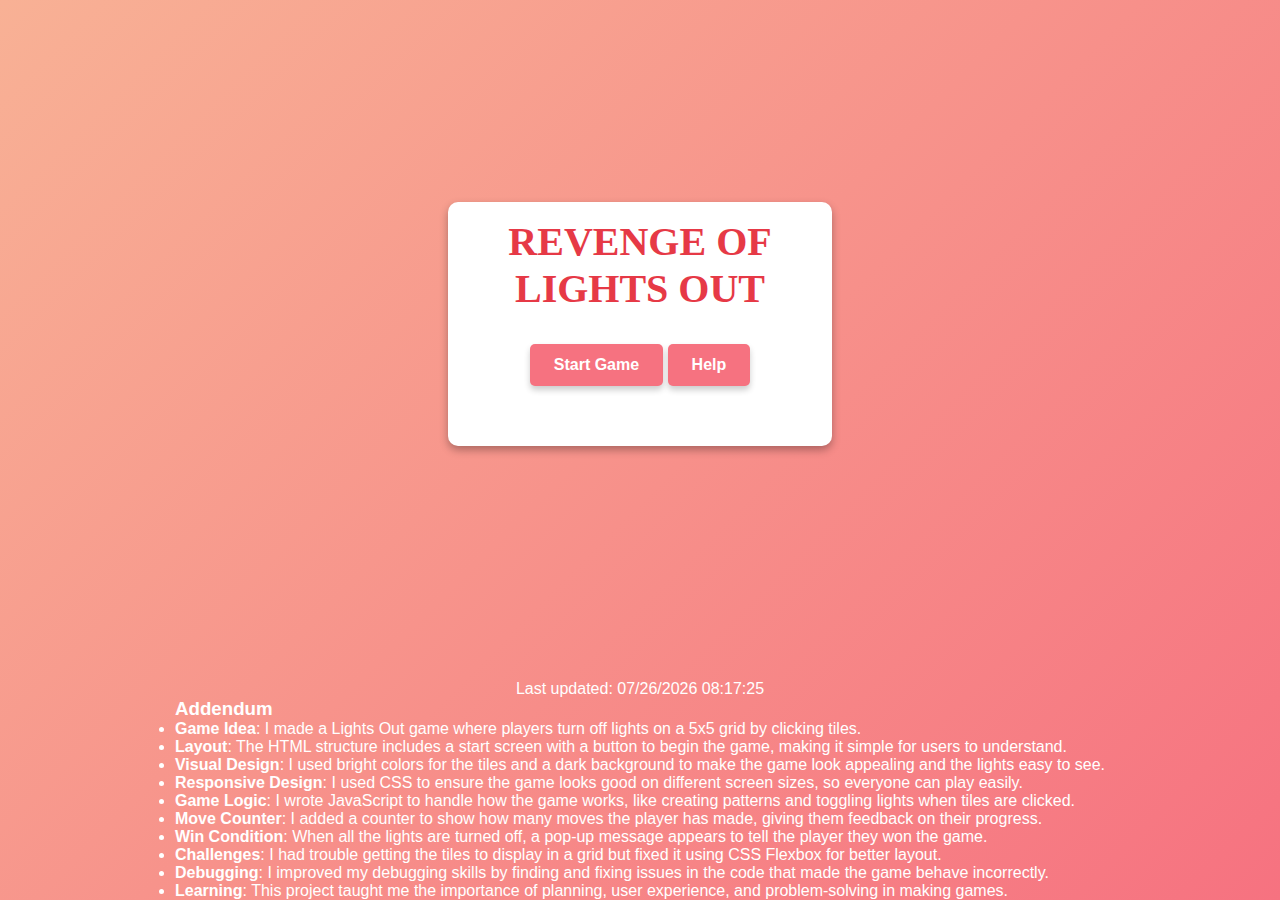
<file: final/index.html>
<!DOCTYPE html>
<html lang="en">
<head>
    <meta charset="UTF-8">
    <meta name="viewport" content="width=device-width, initial-scale=1.0">
    <title>Revenge of Lights Out</title>
    <link rel="stylesheet" href="styles.css">
</head>
<body>
    <div id="content">
        <div id="game-container">
            <h1>Revenge of Lights Out</h1>
            <div id="play">
                <button id="start">Start Game</button>
                <button id="helpBtn">Help</button>
            </div>
            <div id="tiles" style="display: none;">
                <div class="tile cornerTL" id="1"></div>
                <div class="tile edgeT" id="2"></div>
                <div class="tile edgeT" id="3"></div>
                <div class="tile edgeT" id="4"></div>
                <div class="tile cornerTR" id="5"></div>
                <div class="tile edgeL" id="6"></div>
                <div class="tile middle" id="7"></div>
                <div class="tile middle" id="8"></div>
                <div class="tile middle" id="9"></div>
                <div class="tile edgeR" id="10"></div>
                <div class="tile edgeL" id="11"></div>
                <div class="tile middle" id="12"></div>
                <div class="tile middle" id="13"></div>
                <div class="tile middle" id="14"></div>
                <div class="tile edgeR" id="15"></div>
                <div class="tile edgeL" id="16"></div>
                <div class="tile middle" id="17"></div>
                <div class="tile middle" id="18"></div>
                <div class="tile middle" id="19"></div>
                <div class="tile edgeR" id="20"></div>
                <div class="tile cornerBL" id="21"></div>
                <div class="tile edgeB" id="22"></div>
                <div class="tile edgeB" id="23"></div>
                <div class="tile edgeB" id="24"></div>
                <div class="tile cornerBR" id="25"></div>
            </div>
            <div id="move-counter">Counter: <span id="count">0</span></div>
            <div id="win" style="display: none;">
                <h2>You Win!</h2>
                <button onclick="location.reload()">Play Again</button>
            </div>
        </div>
    </div>
    

    <dialog id="helpDialog">
        <h3>Game Rules</h3>
                
        <p>Some blocks will already have colors or marks when the game starts.</p>
        <p>You need to carefully move the blocks, one by one, to fill all the empty spaces.</p>
        <p>When all the blocks are in the right spots, a message will pop up saying, "You Finished The Game Successfully!"</p>
        <p>To win, think about where each block should go and move them the right way.</p>
        <p>Press "New Game" if you want to start the game again from the beginning.</p>
        
                
        <button id="closeBtn">Close</button>
    </dialog>

    <footer>
        <p>Last updated: 
            <span id="lastModified"></span>
        </p>
    </footer>

    <script src="script.js"></script>
    <div id="addendum">
        <h3>Addendum</h3>
    <ul>
        <li><strong>Game Idea</strong>: I made a Lights Out game where players turn off lights on a 5x5 grid by clicking tiles.</li>
        <li><strong>Layout</strong>: The HTML structure includes a start screen with a button to begin the game, making it simple for users to understand.</li>
        <li><strong>Visual Design</strong>: I used bright colors for the tiles and a dark background to make the game look appealing and the lights easy to see.</li>
        <li><strong>Responsive Design</strong>: I used CSS to ensure the game looks good on different screen sizes, so everyone can play easily.</li>
        <li><strong>Game Logic</strong>: I wrote JavaScript to handle how the game works, like creating patterns and toggling lights when tiles are clicked.</li>
        <li><strong>Move Counter</strong>: I added a counter to show how many moves the player has made, giving them feedback on their progress.</li>
        <li><strong>Win Condition</strong>: When all the lights are turned off, a pop-up message appears to tell the player they won the game.</li>
        <li><strong>Challenges</strong>: I had trouble getting the tiles to display in a grid but fixed it using CSS Flexbox for better layout.</li>
        <li><strong>Debugging</strong>: I improved my debugging skills by finding and fixing issues in the code that made the game behave incorrectly.</li>
        <li><strong>Learning</strong>: This project taught me the importance of planning, user experience, and problem-solving in making games.</li>
    </ul>

    </div>
    
    

</body>
</html>
</file>
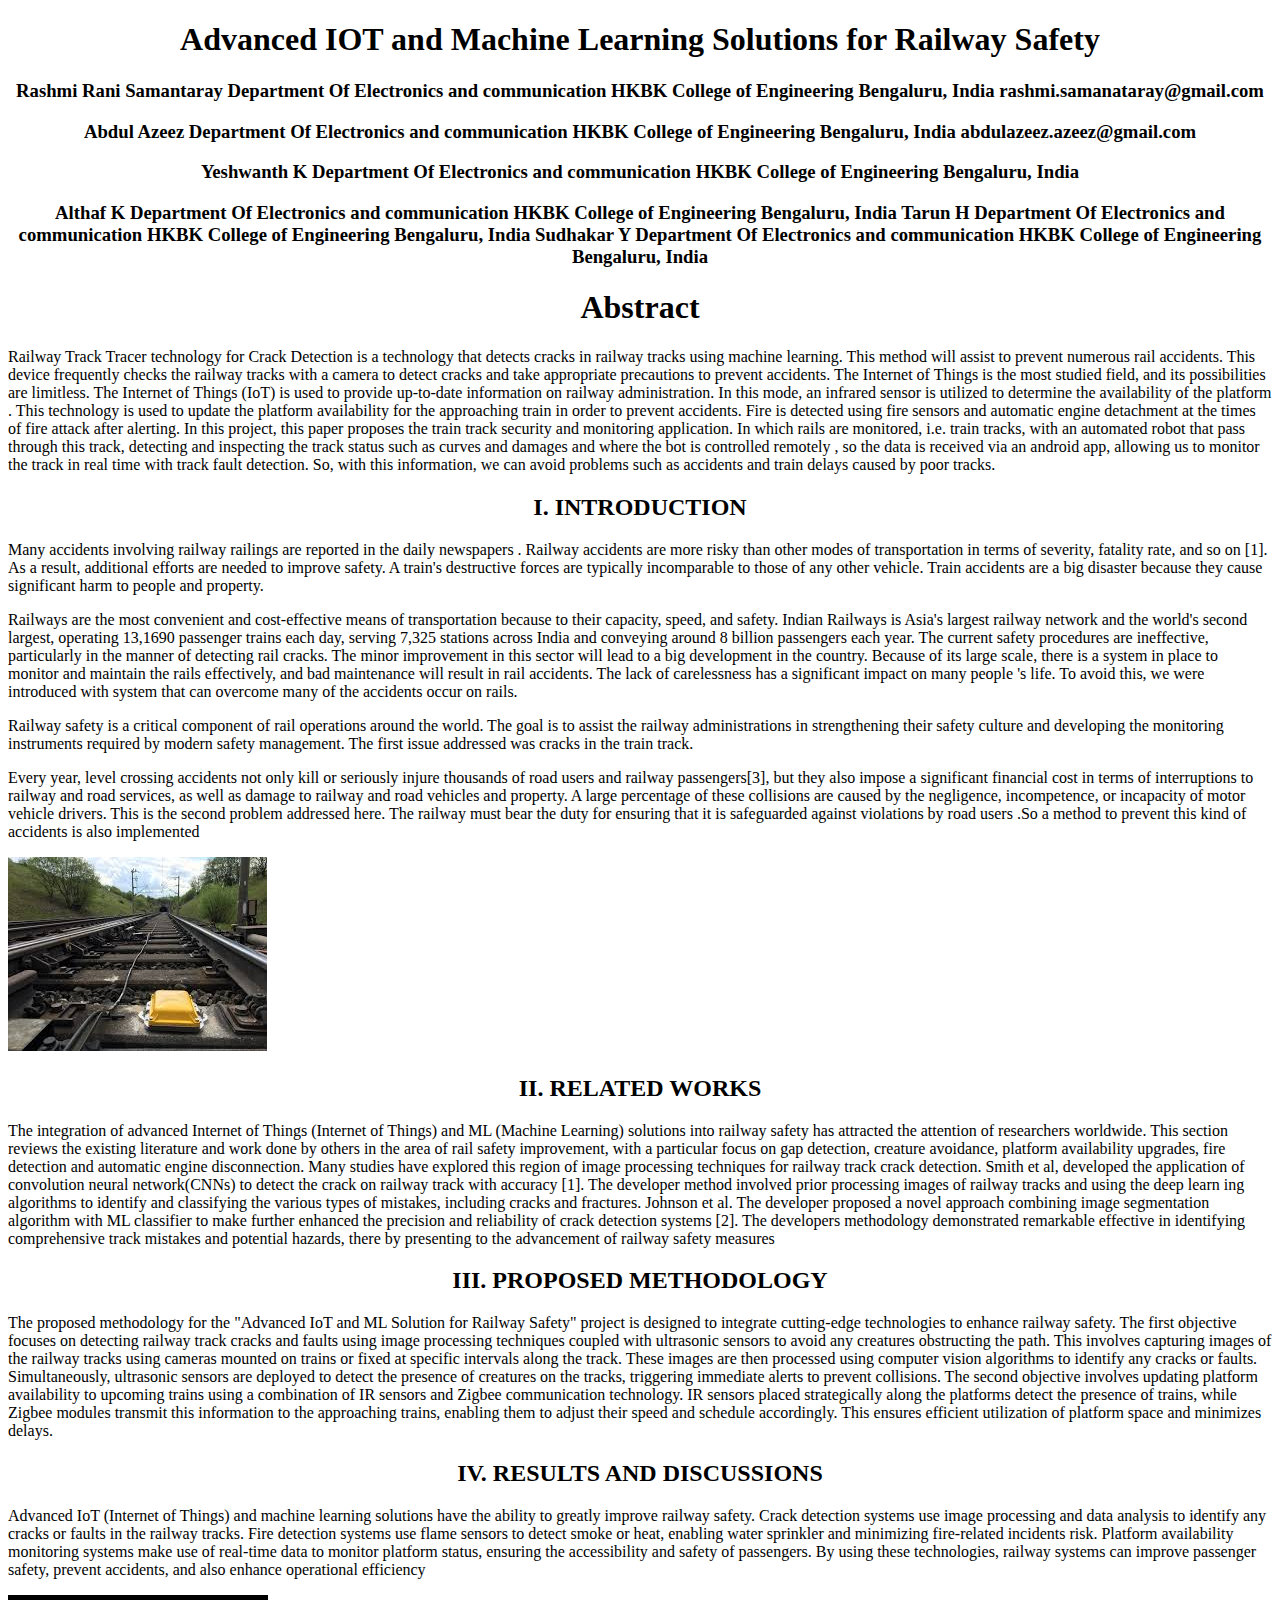
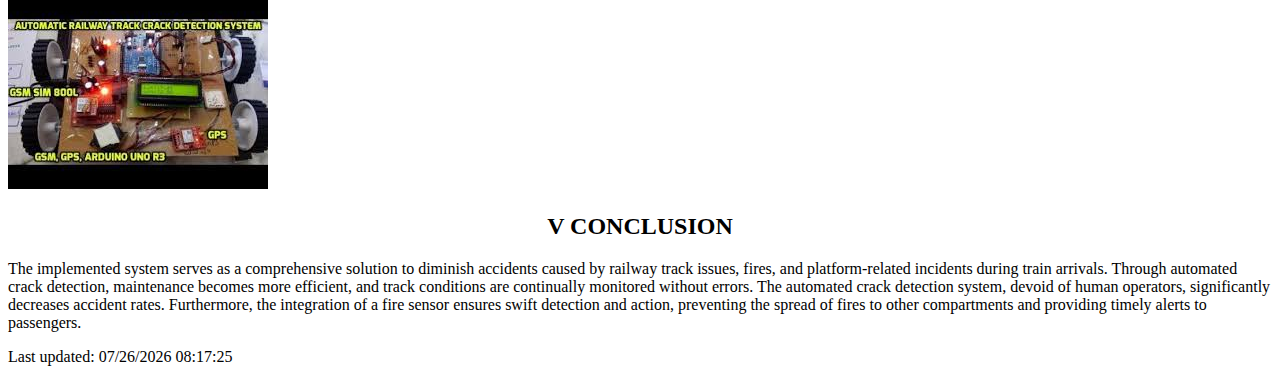
<file: lab-2/index.html>
<!DOCTYPE html>
<html lang="en">
<head>
    <meta charset="UTF-8">
    <meta name="viewport" content="width=device-width, initial-scale=1.0">
    <title>Lab 2</title>
</head>
<body>
    <h1 align="center">Advanced IOT and Machine Learning
        Solutions for Railway Safety</h1>
        <h3 align="center">Rashmi Rani Samantaray
            Department Of Electronics and
            communication
            HKBK College of Engineering
            Bengaluru, India
            rashmi.samanataray@gmail.com</h3>
            <h3 align="center">Abdul Azeez
                Department Of Electronics and
                communication
                HKBK College of Engineering
                Bengaluru, India
                abdulazeez.azeez@gmail.com</h3>
                <h3 align="center">Yeshwanth K 
                    Department Of Electronics and communication   
                    HKBK College of Engineering 
                    Bengaluru, India</h3>
                    <h3 align="center">Althaf K  
                        Department Of Electronics and communication   
                        HKBK College of Engineering Bengaluru, India 	Tarun H 
                         Department Of Electronics and communication   
                        HKBK College of Engineering Bengaluru, India	Sudhakar Y 
                        Department Of Electronics and communication   
                        HKBK College of Engineering Bengaluru, India 
                        </h3> 
                        <h1 align="center">Abstract</h1>
                        <p> 
                            Railway Track Tracer technology for Crack  Detection is a technology
                             that detects cracks in railway tracks using machine learning. This method will
                              assist to prevent numerous rail accidents. This device frequently checks the 
                              railway tracks with a camera to detect cracks and take appropriate precautions
                               to prevent accidents. The Internet of Things is the most studied field, and
                                its possibilities are limitless. The Internet of Things (IoT)  is used to 
                                provide up-to-date information on railway administration. In this mode, an
                                 infrared sensor is utilized to determine the availability of the platform
                                 . This technology is used to update the platform availability for the 
                                 approaching train in order to prevent accidents. Fire    is detected
                                  using fire sensors and automatic engine detachment at the times of fire 
                                  attack after alerting. In this project, this paper proposes the train track 
                                  security and monitoring application. In which rails are monitored, i.e. train
                                   tracks, with an automated robot that pass through this track, detecting and 
                                   inspecting the track status such as curves and damages and where the bot is 
                                   controlled remotely , so the data is received via an android app, allowing us
                                    to monitor the track in real time with track fault detection. So, with this 
                                    information, we can avoid problems such as accidents and train delays caused 
                                    by poor tracks. 
                            </p>
                            <h2 align="center">I. 	INTRODUCTION  </h2>
                            <p>Many accidents involving railway railings are reported in the daily newspapers
                                . Railway accidents are more risky than other modes of transportation in terms
                                 of severity, fatality rate, and so on [1]. As a result, additional efforts are 
                                 needed to improve safety. A train's destructive forces are typically incomparable
                                  to those of any other vehicle. Train accidents are a big disaster because they
                                   cause significant harm to people and property. 
                                
                                <p>Railways are the most convenient and cost-effective means of transportation because 
                                to their capacity, speed, and safety. Indian Railways is Asia's largest railway
                                network and the world's second largest, operating 13,1690 passenger trains each day,
                                 serving 7,325 stations across India and conveying around 8 billion passengers each 
                                 year. The current safety procedures are ineffective, particularly in the manner of
                                  detecting rail cracks. The minor improvement in this sector will lead to a big 
                                  development in the country. Because of its large scale, there is a system in place
                                   to monitor and maintain the rails effectively, and bad maintenance will result in
                                    rail accidents. The lack of carelessness has a significant impact on many people
                                    's life. To avoid this, we were introduced with system that can overcome many of
                                     the accidents occur on rails. </p>
                                  
                                   
                                <p>Railway safety is a critical component of rail operations around the world. The goal 
                                is to assist the railway administrations in strengthening their safety culture and 
                                developing the monitoring instruments required by modern safety management. The first
                                 issue addressed was cracks in the train track.</p> 
                                 <p>
                                    Every year, level crossing accidents not only kill or seriously injure thousands 
                                    of road users and railway passengers[3], but they also impose a significant 
                                    financial cost in terms of interruptions to railway and road services, as well as
                                     damage to railway and road vehicles and property. A large percentage of these 
                                     collisions are caused by the negligence, incompetence, or incapacity of motor 
                                     vehicle drivers. This is the second problem addressed here. The railway  must 
                                     bear the duty for ensuring that it is safeguarded against violations by road 
                                     users .So a method to prevent this kind of accidents is also implemented
                                 </p>
                                 <img src="[data-uri]">
                                 
                                 <h2 align="center">II. RELATED WORKS </h2>
                                 <p>The integration of advanced Internet of Things (Internet of Things) and ML
                                     (Machine Learning) solutions into railway safety has attracted the attention
                                      of researchers worldwide. This section reviews the existing literature and 
                                      work done by others in the area of rail safety improvement, with a particular
                                       focus on gap detection, creature avoidance, platform availability upgrades,
                                        fire detection and automatic engine disconnection. 
                                    Many studies have explored this region of image processing techniques for railway 
                                    track crack detection. Smith et al, developed the application of convolution neural
                                     network(CNNs) to detect the crack on railway track with accuracy [1]. The developer
                                      method involved prior processing images of railway tracks and using the deep learn
                                      ing algorithms to identify and classifying the various types of mistakes, 
                                      including cracks and fractures. Johnson et al. The developer proposed a novel 
                                      approach combining image segmentation algorithm with ML classifier to make further
                                       enhanced the precision and reliability of crack detection systems [2]. 
                                       The developers methodology demonstrated remarkable effective in identifying
                                        comprehensive track mistakes and potential hazards, there by presenting to
                                         the advancement of railway safety measures
                                    </p>
                                    <h2 align="center">III. PROPOSED METHODOLOGY </h2>
                                    <p>The proposed methodology for the "Advanced IoT and ML Solution for Railway Safety"
                                         project is designed to integrate cutting-edge technologies to enhance railway
                                          safety. The first objective focuses on detecting railway track cracks and 
                                          faults using image processing techniques coupled with ultrasonic sensors to 
                                          avoid any creatures obstructing the path. This involves capturing images of 
                                          the railway tracks using cameras mounted on trains or fixed at specific
                                           intervals along the track. These images are then processed using computer
                                            vision algorithms to identify any cracks or faults. Simultaneously, 
                                            ultrasonic sensors are deployed to detect the presence of creatures on 
                                            the tracks, triggering immediate alerts to prevent collisions. 
                                        The second objective involves updating platform availability to upcoming trains 
                                        using a combination of IR sensors and Zigbee communication technology. IR sensors
                                         placed strategically along the platforms detect the presence of trains, while
                                          Zigbee modules transmit this information to the approaching trains, enabling
                                           them to adjust their speed and schedule accordingly. This ensures efficient
                                            utilization of platform space and minimizes delays. 
                                        </p>
                                        <h2 align="center">IV. 	RESULTS AND DISCUSSIONS </h2>
                                        <p> 
                                            Advanced IoT (Internet of Things) and machine learning solutions have the
                                             ability to greatly improve railway safety. Crack detection systems use image 
                                             processing and data analysis to identify any cracks or faults in the railway
                                              tracks. Fire detection systems use flame sensors to detect smoke or heat, 
                                              enabling water sprinkler and minimizing fire-related incidents risk.
                                               Platform availability monitoring systems make use of real-time data to 
                                               monitor platform status, ensuring the accessibility and safety of
                                                passengers. By using these technologies, railway systems can improve
                                                 passenger safety, prevent accidents, and also enhance operational
                                                  efficiency
                                            </p>
                                            <img src="[data-uri]">
                                            <h2 align="center"> V CONCLUSION </h2>
                                            <p>The implemented system serves as a comprehensive solution to diminish accidents caused by railway track issues,
                                                 fires, and platform-related incidents during train arrivals. Through automated crack detection, maintenance
                                                  becomes more efficient, and track conditions are continually monitored without errors. The automated crack
                                                   detection system, devoid of human operators, significantly decreases accident rates. Furthermore, the integration
                                                    of a fire sensor ensures swift detection and action, preventing the spread of fires to other compartments and
                                                     providing timely alerts to passengers.
                                                 </p>
                                                 <footer>
                                                    <p>Last updated: 
                                                        <span id="lastModified"></span>
                                                    </p>
                                                </footer>
                                                <script type="text/javascript">
                                                     var x = document.lastModified;
                                                     document.getElementById('lastModified').textContent = x;
                                                </script>
                                            
    
</body>
</html>
</file>
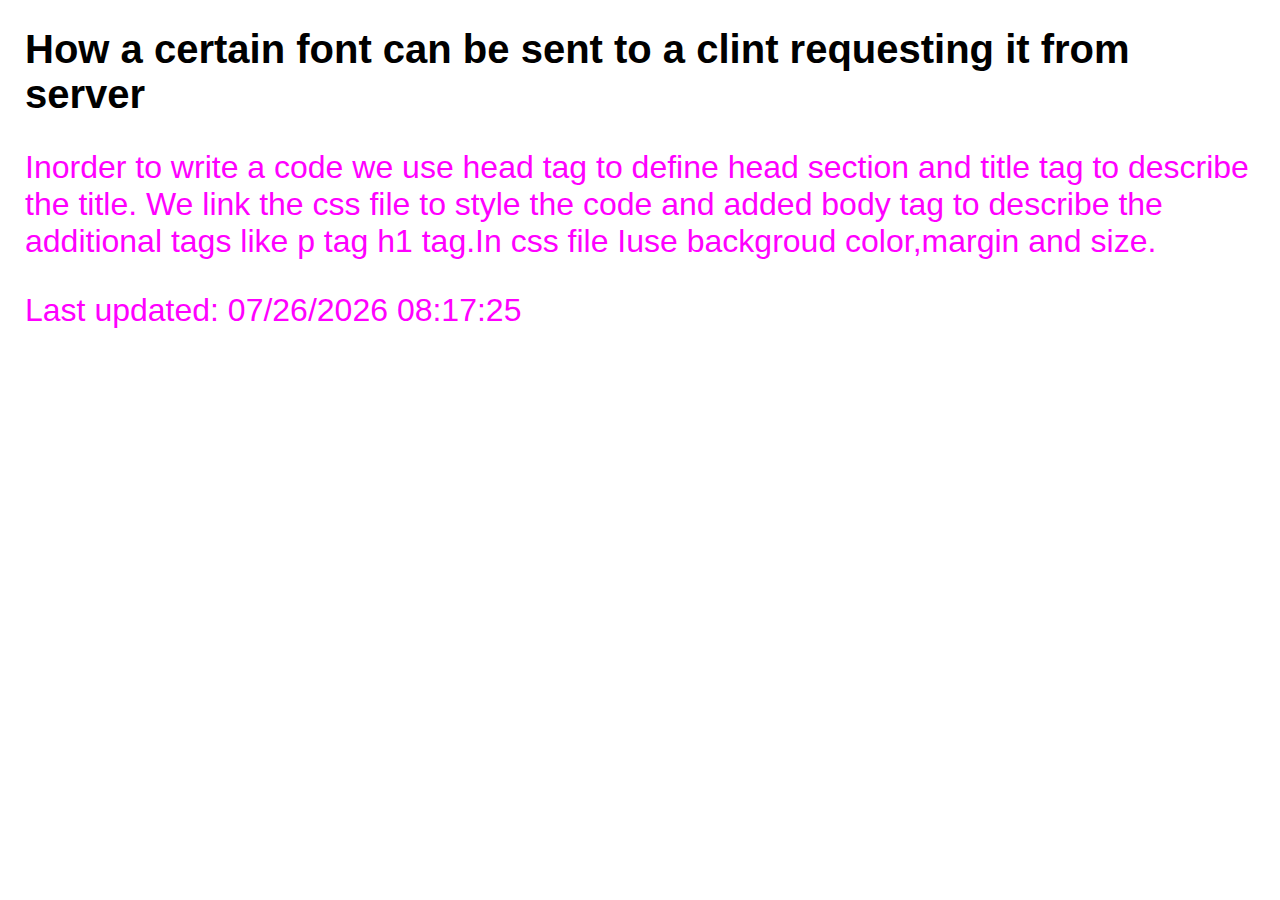
<file: Lab-3/index.html>
<!DOCTYPE html>
<html lang="en">
<head>
    <meta charset="UTF-8">
    <meta name="viewport" content="width=device-width, initial-scale=1.0">
    <title>Fonts</title>
</head>
<style>
body {
    font-family: 'Monotype corsiva', sans-serif;
    margin: 25px;
   
}
h1 {
    font-size: 2.5em;
}
p {
    font-family: 'Monotype Corsiva', sans-serif;
    font-weight: 100;
    font-size: 2em;
    color: fuchsia;
}
</style>
<body>
    <h1>How a certain font can be sent to a clint requesting it from server</h1>
    <p>Inorder to write a code we use head tag to define head section and title tag to describe the title. We link the css file to style the code and added body tag to describe the additional tags like p tag h1 tag.In css file Iuse backgroud color,margin and size.</p>
 
</body>
<footer>
    <p>Last updated: 
        <span id="lastModified"></span>
    </p>
</footer>
<script type="text/javascript">
     var x = document.lastModified;
     document.getElementById('lastModified').textContent = x;
</script>
</html>
</file>
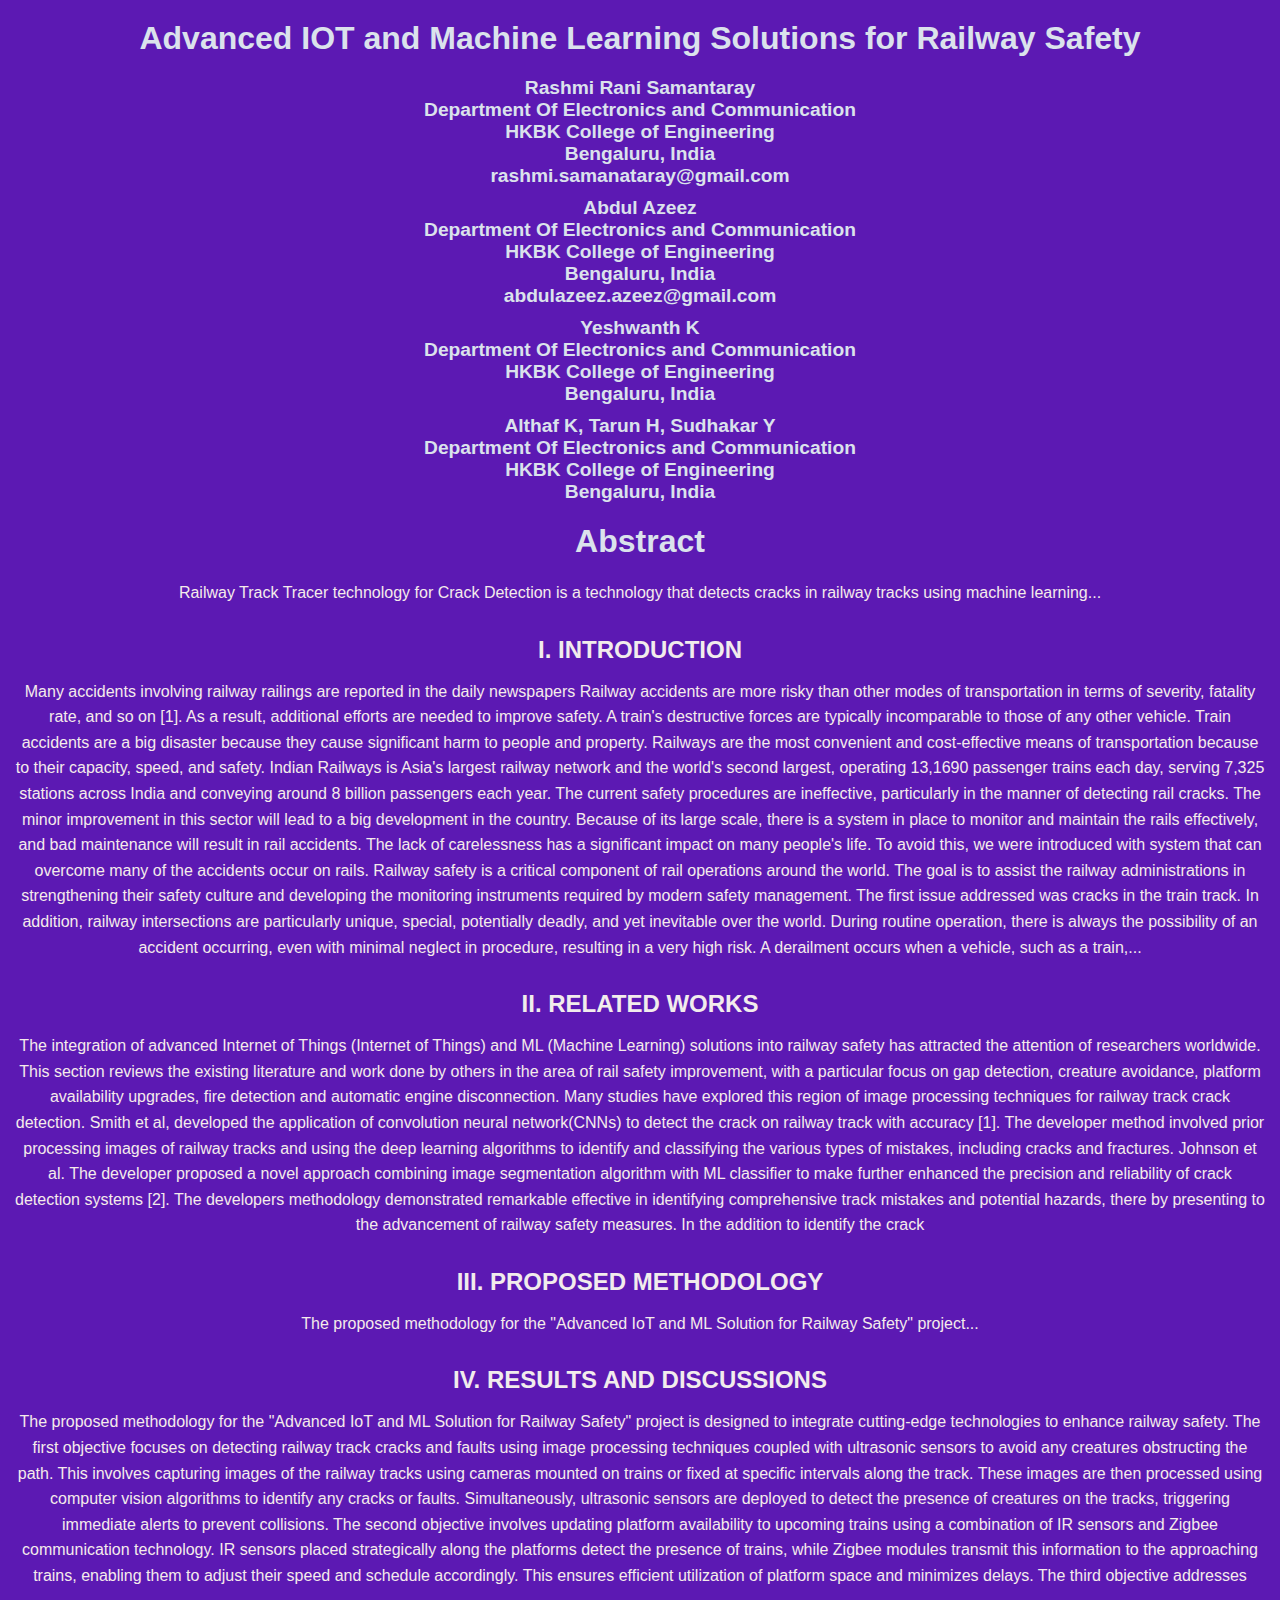
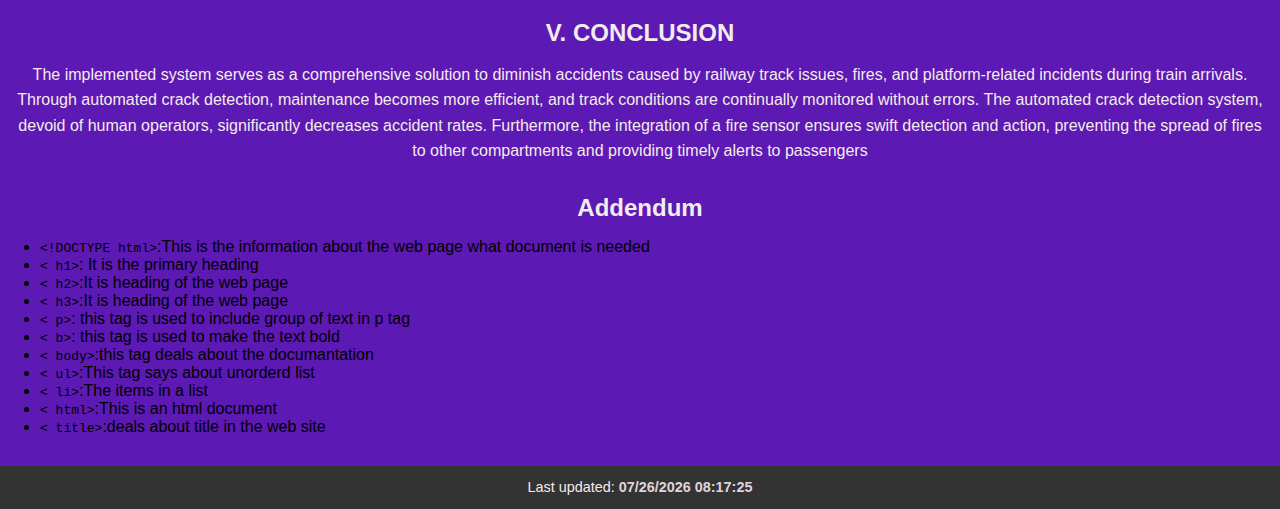
<file: lab-4/index.html>
<!DOCTYPE html>
<html lang="en">
<head>
    <meta charset="UTF-8">
    <meta name="viewport" content="width=device-width, initial-scale=1.0">
    <title>Lab 4</title>
    <style>
        body {
            font-family: Arial, sans-serif;
            margin: 0;
            padding: 0;
            background-color: hsl(266, 75%, 40%);
        }

        h1, h3 {
            color: #dbe2ec;
        }

        h1 {
            margin: 20px 0;
            font-size: 2em;
        }

        h3 {
            margin: 10px 0;
            font-size: 1.2em;
        }

        p {
            line-height: 1.6;
            font-size: 1em;
            color: #f5ebeb;
            margin: 15px;
        }

        footer {
            text-align: center;
            margin-top: 30px;
            background-color: #333;
            color: white;
            padding: 10px 0;
        }

        footer p {
            margin: 0;
            font-size: 0.9em;
        }

        h2 {
            margin: 30px 0 15px;
            font-size: 1.5em;
            text-align: center;
            color: #f2ecec;
        }

        /* Aligning all content in center */
        h1, h3, h2, p {
            text-align: center;
        }

        /* Styling the last modified section */
        #lastModified {
            font-weight: bold;
        }

        /* Style for the script text */
        footer span {
            color: #e0d4d9;
        }
    </style>
</head>
<body>
    <h1>Advanced IOT and Machine Learning Solutions for Railway Safety</h1>
    <h3>Rashmi Rani Samantaray<br>Department Of Electronics and Communication<br>HKBK College of Engineering<br>Bengaluru, India<br>rashmi.samanataray@gmail.com</h3>
    <h3>Abdul Azeez<br>Department Of Electronics and Communication<br>HKBK College of Engineering<br>Bengaluru, India<br>abdulazeez.azeez@gmail.com</h3>
    <h3>Yeshwanth K<br>Department Of Electronics and Communication<br>HKBK College of Engineering<br>Bengaluru, India</h3>
    <h3>Althaf K, Tarun H, Sudhakar Y<br>Department Of Electronics and Communication<br>HKBK College of Engineering<br>Bengaluru, India</h3>

    <h1>Abstract</h1>
    <p>Railway Track Tracer technology for Crack Detection is a technology that detects cracks in railway tracks using machine learning...</p>

    <h2>I. INTRODUCTION</h2>
    <p>Many accidents involving railway railings are reported in the daily newspapers  Railway accidents are more risky than
        other modes of transportation in terms of severity, fatality rate,
        and so on [1]. As a result, additional efforts are needed to
        improve safety. A train's destructive forces are typically
        incomparable to those of any other vehicle. Train accidents are
        a big disaster because they cause significant harm to people
        and property.
        Railways are the most convenient and cost-effective
        means of transportation because to their capacity, speed, and
        safety. Indian Railways is Asia's largest railway network and
        the world's second largest, operating 13,1690 passenger trains
        each day, serving 7,325 stations across India and conveying
        around 8 billion passengers each year. The current safety
        procedures are ineffective, particularly in the manner of
        detecting rail cracks. The minor improvement in this sector
        will lead to a big development in the country. Because of its
        large scale, there is a system in place to monitor and maintain
        the rails effectively, and bad maintenance will result in rail
        accidents. The lack of carelessness has a significant impact on
        many people's life. To avoid this, we were introduced with
        system that can overcome many of the accidents occur on
        rails.
        Railway safety is a critical component of rail operations
        around the world. The goal is to assist the railway
        administrations in strengthening their safety culture and
        developing the monitoring instruments required by modern
        safety management. The first issue addressed was cracks in
        the train track. In addition, railway intersections are
        particularly unique, special, potentially deadly, and yet
        inevitable over the world. During routine operation, there is
        always the possibility of an accident occurring, even with
        minimal neglect in procedure, resulting in a very high risk. A
        derailment occurs when a vehicle, such as a train,...</p>

    <h2>II. RELATED WORKS</h2>
    <p>The integration of advanced Internet of Things (Internet of
        Things) and ML (Machine Learning) solutions into railway
        safety has attracted the attention of researchers worldwide.
        This section reviews the existing literature and work done by
        others in the area of rail safety improvement, with a particular
        focus on gap detection, creature avoidance, platform
        availability upgrades, fire detection and automatic engine
        disconnection.
        Many studies have explored this region of image
        processing techniques for railway track crack detection. Smith
        et al, developed the application of convolution neural
        network(CNNs) to detect the crack on railway track with
        accuracy [1]. The developer method involved prior processing
        images of railway tracks and using the deep learning
        algorithms to identify and classifying the various types of
        mistakes, including cracks and fractures. Johnson et al. The
        developer proposed a novel approach combining image
        segmentation algorithm with ML classifier to make further
        enhanced the precision and reliability of crack detection
        systems [2]. The developers methodology demonstrated
        remarkable effective in identifying comprehensive track
        mistakes and potential hazards, there by presenting to the
        advancement of railway safety measures.
        In the addition to identify the crack</p>

    <h2>III. PROPOSED METHODOLOGY</h2>
    <p>The proposed methodology for the "Advanced IoT and ML Solution for Railway Safety" project...</p>

    <h2>IV. RESULTS AND DISCUSSIONS</h2>
    <p>The proposed methodology for the "Advanced IoT and ML
        Solution for Railway Safety" project is designed to integrate
        cutting-edge technologies to enhance railway safety. The first
        objective focuses on detecting railway track cracks and faults
        using image processing techniques coupled with ultrasonic
        sensors to avoid any creatures obstructing the path. This
        involves capturing images of the railway tracks using
        cameras mounted on trains or fixed at specific intervals along
        the track. These images are then processed using computer
        vision algorithms to identify any cracks or faults.
        Simultaneously, ultrasonic sensors are deployed to detect the
        presence of creatures on the tracks, triggering immediate
        alerts to prevent collisions.
        The second objective involves updating platform availability
        to upcoming trains using a combination of IR sensors and
        Zigbee communication technology. IR sensors placed
        strategically along the platforms detect the presence of trains,
        while Zigbee modules transmit this information to the
        approaching trains, enabling them to adjust their speed and
        schedule accordingly. This ensures efficient utilization of
        platform space and minimizes delays.
        The third objective addresses</p>

    <h2>V. CONCLUSION</h2>
    <p>The  implemented system serves as a comprehensive
        solution to diminish accidents caused by railway track issues,
        fires, and platform-related incidents during train arrivals.
        Through automated crack detection, maintenance becomes
        more efficient, and track conditions are continually monitored
        without errors. The automated crack detection system, devoid
        of human operators, significantly decreases accident rates.
        Furthermore, the integration of a fire sensor ensures swift
        detection and action, preventing the spread of fires to other
        compartments and providing timely alerts to passengers</p>
        <h2>Addendum</h2>
<ul>
    <li><code>&lt!DOCTYPE html&gt;</code>:This is the information about the web page what document is needed</code></li>
    <li><code>&lt h1&gt;</code>: It is the primary heading</code></li>
    <li><code>&lt h2&gt;</code>:It is heading of the web page</code></li>
    <li><code>&lt h3&gt;</code>:It is heading of the web page</code></li>

    <li><code>&lt p&gt;</code>: this tag is used to include group of text in p tag</code></li>
    <li><code>&lt b&gt;</code>: this tag is used to make the text bold</code></li>
    <li><code>&lt body&gt;</code>:this tag deals about the documantation</code></li>
    <li><code>&lt ul&gt;</code>:This tag says about unorderd list</code></li>
    <li><code>&lt li&gt;</code>:The items in a list</code></li>
    <li><code>&lt html&gt;</code>:This is an html document</code></li>
    <li><code>&lt title&gt;</code>:deals about title in the web site</code></li>   

</ul>

    <footer>
        <p>Last updated: <span id="lastModified"></span></p>
    </footer>

    <script type="text/javascript">
        var x = document.lastModified;
        document.getElementById('lastModified').textContent = x;
    </script>
</body>
</html>
</file>
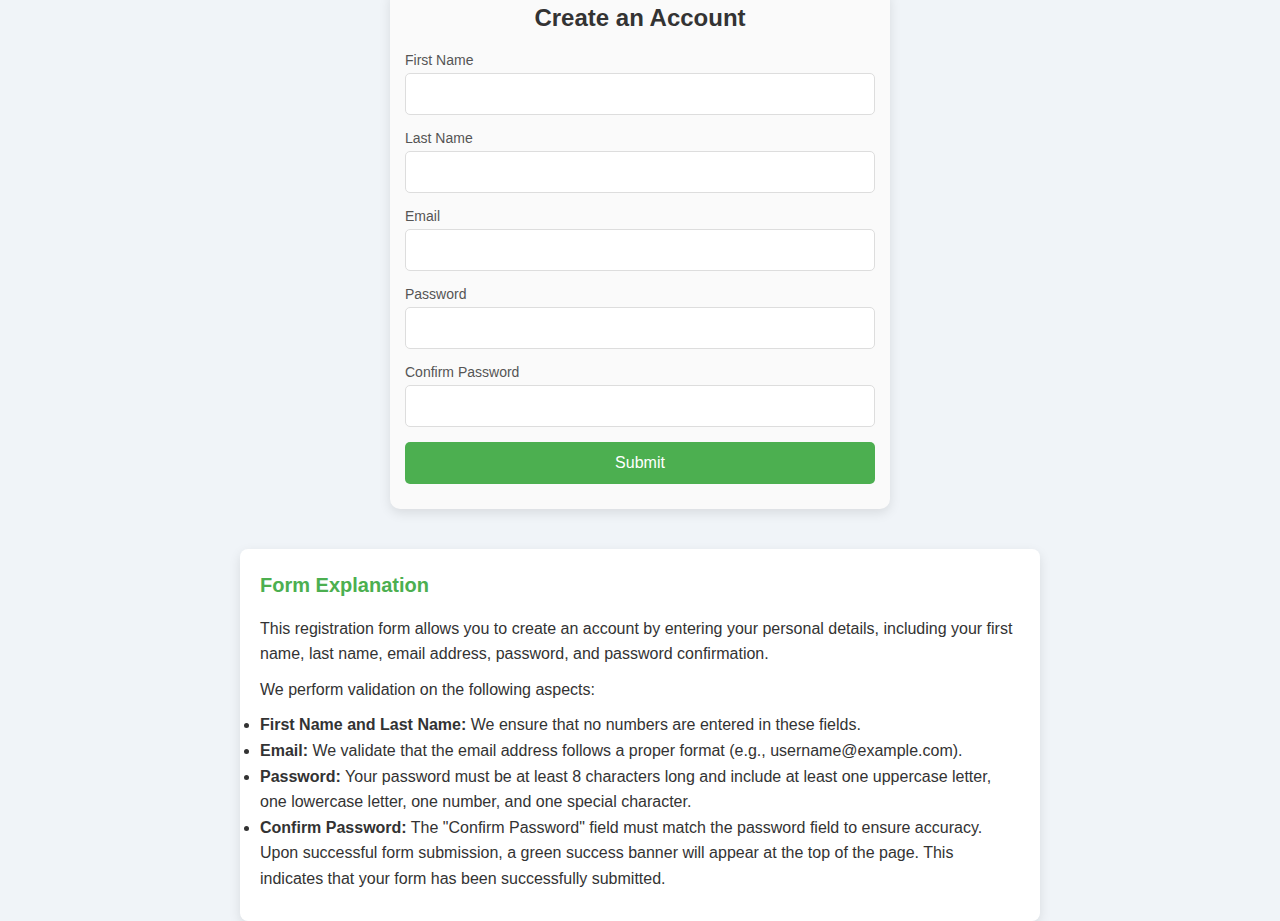
<file: lab-8/index.html>
<!DOCTYPE html>
<html lang="en">
<head>
    <meta charset="UTF-8">
    <meta name="viewport" content="width=device-width, initial-scale=1.0">
    <title>Registration Form</title>
    <style>
        * {
            margin: 0;
            padding: 0;
            box-sizing: border-box;
        }

        body {
            font-family: 'Arial', sans-serif;
            background: #f0f4f8;
            display: flex;
            justify-content: center;
            align-items: center;
            flex-direction: column;
            height: 100vh;
            margin: 0;
            padding: 20px;
        }

        form {
            background: #ffffff;
            width: 100%;
            max-width: 380px;
            padding: 30px;
            border-radius: 8px;
            box-shadow: 0 5px 15px rgba(0, 0, 0, 0.1);
            text-align: center;
        }

        h2 {
            color: #333;
            margin-bottom: 20px;
            font-size: 24px;
        }

        input[type="text"], input[type="email"], input[type="password"] {
            width: 100%;
            padding: 12px;
            margin-bottom: 15px;
            border-radius: 5px;
            border: 1px solid #ddd;
            font-size: 14px;
            color: #333;
            transition: all 0.3s ease;
        }

        input[type="text"]:focus, input[type="email"]:focus, input[type="password"]:focus {
            border-color: #4CAF50;
            box-shadow: 0 0 8px rgba(76, 175, 80, 0.2);
        }

        input[type="submit"] {
            width: 100%;
            padding: 12px;
            background-color: #4CAF50;
            color: #fff;
            border: none;
            border-radius: 5px;
            font-size: 16px;
            cursor: pointer;
            transition: background-color 0.3s ease;
        }

        input[type="submit"]:hover {
            background-color: #45a049;
        }

        .error {
            color: #d9534f;
            font-size: 12px;
            margin-top: 10px;
            text-align: left;
        }

        label {
            font-size: 14px;
            color: #555;
            text-align: left;
            display: block;
            margin-bottom: 5px;
        }

        .form-container {
            max-width: 500px;
            padding: 15px;
            margin-top: 10px;
            border-radius: 10px;
            background-color: #fafafa;
            box-shadow: 0 4px 12px rgba(0, 0, 0, 0.1);
        }

        /* Modal Styles */
        .modal {
            display: none;
            position: fixed;
            z-index: 1;
            left: 0;
            top: 0;
            width: 100%;
            height: 100%;
            background-color: rgba(0, 0, 0, 0.4);
            justify-content: center;
            align-items: center;
        }

        .modal-content {
            background-color: white;
            padding: 30px;
            border-radius: 8px;
            width: 400px;
            text-align: center;
            box-shadow: 0 5px 15px rgba(0, 0, 0, 0.2);
        }

        .modal-header {
            font-size: 24px;
            color: #4CAF50;
            margin-bottom: 20px;
        }

        .modal-footer {
            margin-top: 20px;
        }

        .close {
            background-color: #f44336;
            color: white;
            padding: 10px 15px;
            border: none;
            border-radius: 5px;
            cursor: pointer;
        }

        .close:hover {
            background-color: #e32f2f;
        }

        .addendum {
            width: 100%;
            max-width: 800px;
            margin-top: 40px;
            padding: 20px;
            background-color: #fff;
            border-radius: 8px;
            box-shadow: 0 4px 12px rgba(0, 0, 0, 0.1);
            font-size: 16px;
            line-height: 1.6;
            color: #333;
        }

        .addendum h3 {
            color: #4CAF50;
            font-size: 20px;
            margin-bottom: 15px;
        }

        .addendum p {
            margin-bottom: 10px;
        }
    </style>
</head>
<body>

<!-- Modal (Pop-up Box) -->
<div id="successModal" class="modal">
    <div class="modal-content">
        <div class="modal-header">Success!</div>
        <div>Your form has been successfully submitted! 🎉</div>
        <div class="modal-footer">
            <button class="close" onclick="closeModal()">Close</button>
        </div>
    </div>
</div>

<form id="registrationForm" class="form-container" onsubmit="return validateForm(event)">
    <h2>Create an Account</h2>
    
    <label for="firstName">First Name</label>
    <input type="text" id="firstName" name="firstName" required>
    
    <label for="lastName">Last Name</label>
    <input type="text" id="lastName" name="lastName" required>
    
    <label for="email">Email</label>
    <input type="email" id="email" name="email" required>
    
    <label for="password">Password</label>
    <input type="password" id="password" name="password" required>
    
    <label for="confirmPassword">Confirm Password</label>
    <input type="password" id="confirmPassword" name="confirmPassword" required>
    
    <input type="submit" value="Submit">
    
    <div id="errorMessages" class="error"></div>
</form>

<!-- Addendum Section -->
<div class="addendum">
    <h3>Form Explanation</h3>
    <p>This registration form allows you to create an account by entering your personal details, including your first name, last name, email address, password, and password confirmation.</p>
    <p>We perform validation on the following aspects:</p>
    <ul>
        <li><strong>First Name and Last Name:</strong> We ensure that no numbers are entered in these fields.</li>
        <li><strong>Email:</strong> We validate that the email address follows a proper format (e.g., username@example.com).</li>
        <li><strong>Password:</strong> Your password must be at least 8 characters long and include at least one uppercase letter, one lowercase letter, one number, and one special character.</li>
        <li><strong>Confirm Password:</strong> The "Confirm Password" field must match the password field to ensure accuracy.</li>
    </ul>
    <p>Upon successful form submission, a green success banner will appear at the top of the page. This indicates that your form has been successfully submitted.</p>
</div>

<script>
// XSS Prevention: Escape any user input if we ever display it dynamically (not necessary here, but for demonstration)
function escapeHTML(str) {
    return str.replace(/[&<>"']/g, function(match) {
        const escapeChars = {
            '&': '&amp;',
            '<': '&lt;',
            '>': '&gt;',
            '"': '&quot;',
            "'": '&#39;'
        };
        return escapeChars[match];
    });
}

// SQL Injection Prevention: In the front-end, we can't directly prevent SQL injection but we can restrict input.
function sanitizeSQLInput(str) {
    return str.replace(/['";\-]/g, ''); // Properly escaped the dash in the character class
}

function validateForm(event) {
    event.preventDefault();  // Prevent form submission to allow validation

    let errorMessages = [];
    let firstName = document.getElementById("firstName").value;
    let lastName = document.getElementById("lastName").value;
    let email = document.getElementById("email").value;
    let password = document.getElementById("password").value;
    let confirmPassword = document.getElementById("confirmPassword").value;

    // Check for empty fields
    if (!firstName || !lastName || !email || !password || !confirmPassword) {
        errorMessages.push("All fields are required.");
    }

    // Validate first name and last name: No numbers allowed
    let namePattern = /^[A-Za-z]+$/;  // Only allows letters (A-Z, a-z)
    if (!namePattern.test(firstName)) {
        errorMessages.push("First Name should not contain numbers.");
    }
    if (!namePattern.test(lastName)) {
        errorMessages.push("Last Name should not contain numbers.");
    }

    // Sanitize SQL-sensitive characters
    firstName = sanitizeSQLInput(firstName);
    lastName = sanitizeSQLInput(lastName);
    email = sanitizeSQLInput(email);
    password = sanitizeSQLInput(password);
    confirmPassword = sanitizeSQLInput(confirmPassword);

    // Validate email format
    let emailPattern = /^[a-zA-Z0-9._-]+@[a-zA-Z0-9.-]+\.[a-zA-Z]{2,6}$/;
    if (!email.match(emailPattern)) {
        errorMessages.push("Please enter a valid email address.");
    }

    // Validate password strength
    let passwordPattern = /^(?=.*[a-z])(?=.*[A-Z])(?=.*\d)(?=.*[@$!%*?&])[A-Za-z\d@$!%*?&]{8,}$/;
    if (!password.match(passwordPattern)) {
        errorMessages.push("Password must be at least 8 characters long, include at least one uppercase letter, one lowercase letter, one number, and one special character.");
    }

    // Check if password and confirm password match
    if (password !== confirmPassword) {
        errorMessages.push("Passwords do not match.");
    }

    // Display errors or submit form
    let errorDiv = document.getElementById("errorMessages");
    if (errorMessages.length > 0) {
        errorDiv.innerHTML = errorMessages.join("<br>");
    } else {
        errorDiv.innerHTML = "";  // Clear any existing error messages

        // Display the success modal
        document.getElementById("successModal").style.display = 'flex';

        // Clear the form fields
        document.getElementById("registrationForm").reset();
    }
}

// Close the modal
function closeModal() {
    document.getElementById("successModal").style.display = 'none';
}
</script>

</body>
</html>
</file>
<file: final/styles.css>
/* ---------- RESET STYLES ---------- */
* {
    box-sizing: border-box;
    margin: 0;
    padding: 0;
}

/* ---------- BODY STYLES ---------- */
body {
    height: 100vh;
    width: 100vw;
    background: linear-gradient(135deg, #f8b195, #f67280); /* Gradient background */
    display: flex;
    flex-direction: column;
    justify-content: center;
    align-items: center;
    color: #ffffff;
    font-family: "Arial", sans-serif;
    animation: fadeIn 1s ease-in;
}

body h1 {
    font-size: 2.5rem;
    margin-bottom: 2rem;
    font-family: "Georgia", serif;
    text-transform: uppercase;
    font-weight: bold;
    color: #e63946;
}

/* ---------- GAME CONTAINER ---------- */
#game-container {
    width: 24rem;
    text-align: center;
    background: #ffffff;
    border-radius: 10px;
    box-shadow: 0 4px 8px rgba(0, 0, 0, 0.3); /* Shadow for depth */
    padding: 1rem;
    
}
#content{
    flex: 1;
            display: flex;
            flex-direction: column;
            align-items: center;
            justify-content: center;
            padding: 1rem;
}

#play {
    margin-bottom: 1rem;
}

#tiles {
    display: flex;
    flex-wrap: wrap;
    justify-content: center;
    align-items: center;
    gap: 0.3rem;
}

.tile {
    border: 1px solid #e63946;
    height: 4rem;
    width: 4rem;
    border-radius: 8px; /* Rounded corners */
    transition: all 150ms linear;
    background: #ffffff;
    box-shadow: 0 2px 4px rgba(0, 0, 0, 0.2); /* Add depth */
}

.tile:hover {
    cursor: pointer;
    border: 2px solid #e63946;
    background: #ffccd5; /* Light hover effect */
}

.tile.on {
    background-color: #e63946; /* Fill color when tile is on */
    border: 2px solid #e63946; /* Border color */
    box-shadow: 0 4px 6px rgba(0, 0, 0, 0.3); /* Shadow for activated state */
}

.tile.on:hover {
    border: 2px solid #c1121f;
    background: #f4978e;
}

/* ---------- MOVE COUNTER ---------- */
#move-counter {
    margin-top: 1rem;
    font-size: 1.5rem;
    color: #ffffff;
}

/* ---------- WIN SCREEN ---------- */
#win {
    display: none;
    flex-direction: column;
    align-items: center;
    background: #f8b195;
    border-radius: 10px;
    padding: 2rem;
    box-shadow: 0 4px 8px rgba(0, 0, 0, 0.3);
}

#win h2 {
    font-size: 2.5rem;
    margin-bottom: 1rem;
    color: #ffffff;
}

#win button {
    padding: 0.5rem 1rem;
    background: #355c7d;
    color: #ffffff;
    border: none;
    border-radius: 5px;
    cursor: pointer;
    transition: background-color 0.3s ease;
}

#win button:hover {
    background: #2a3d4f;
}

/* ---------- DIALOG STYLES ---------- */
dialog {
    border: none;
    border-radius: 10px;
    padding: 20px;
    background: linear-gradient(135deg, #f67280, #355c7d);
    color: #ffffff;
    max-width: 90vw;
    max-height: 90vh;
    overflow: auto;
    position: fixed;
    top: 50%;
    left: 50%;
    transform: translate(-50%, -50%);
    z-index: 1000;
}

dialog h2 {
    margin-top: 0;
    color: #ffffff;
    text-align: center;
}

dialog p {
    margin-bottom: 20px;
}

dialog button {
    padding: 0.5rem 1rem;
    background: #355c7d;
    color: #ffffff;
    border: none;
    border-radius: 5px;
    cursor: pointer;
    transition: background-color 0.3s ease;
}

dialog button:hover {
    background: #2a3d4f;
}

/* ---------- FOOTER STYLES ---------- */
footer {
    margin-top: 2rem;
    color: #ffffff;
}

/* ---------- MEDIA QUERIES ---------- */
@media (max-width: 1200px) {
    #game-container {
        width: 20rem;
    }

    .tile {
        height: 3rem;
        width: 3rem;
    }

    body h1 {
        font-size: 2rem;
    }
}

@media (max-width: 768px) {
    #game-container {
        width: 16rem;
    }

    .tile {
        height: 2.5rem;
        width: 2.5rem;
    }

    body h1 {
        font-size: 1.5rem;
    }
}

@media (max-width: 480px) {
    #game-container {
        width: 12rem;
    }

    .tile {
        height: 2rem;
        width: 2rem;
    }

    body h1 {
        font-size: 1.25rem;
    }
}

/* ---------- ANIMATIONS ---------- */
@keyframes fadeIn {
    from {
        opacity: 0;
    }
    to {
        opacity: 1;
    }
}

/* ---------- BUTTON STYLES ---------- */
button {
    padding: 0.75rem 1.5rem;
    background-color: #f67280; /* Main button color */
    color: #ffffff; /* Text color */
    border: none;
    border-radius: 5px;
    cursor: pointer;
    font-size: 1rem;
    font-weight: bold;
    transition: background-color 0.3s ease, transform 0.2s ease;
    box-shadow: 0 4px 6px rgba(0, 0, 0, 0.2); /* Shadow for depth */
}

button:hover {
    background-color: #c1121f; /* Darker shade on hover */
    transform: translateY(-2px); /* Lift effect on hover */
}

button:active {
    transform: translateY(1px); /* Slight press effect on click */
}

/* ---------- WIN SCREEN BUTTON ---------- */
#win button {
    background: #f67280; /* Different color for win button */
}

#win button:hover {
    background: #c1121f; /* Darker shade on hover for win button */
}
</file>
